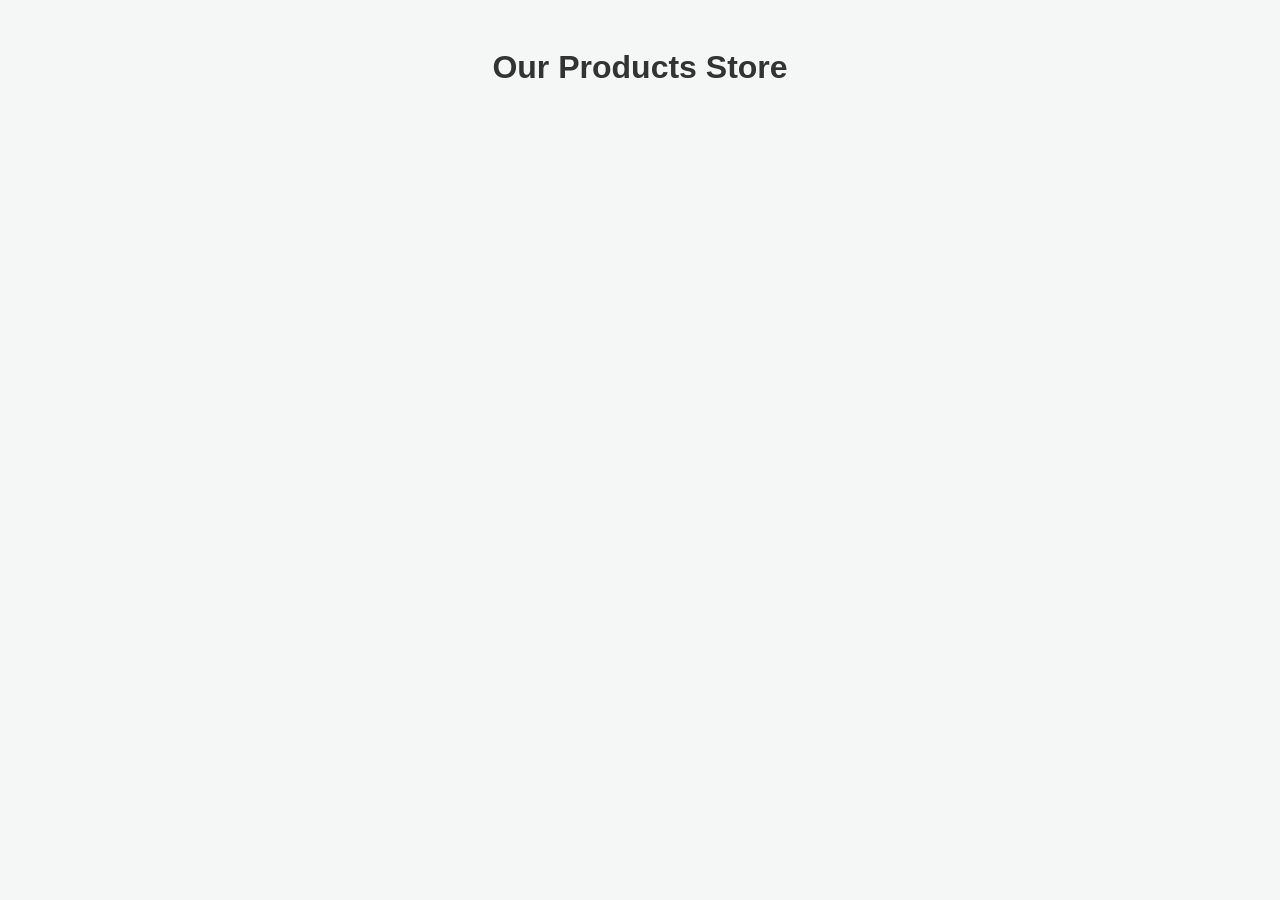
<file: API-calling/index.html>
<!DOCTYPE html>
<html lang="en">
<head>
  <meta charset="UTF-8">
  <title>Product Store</title>
  <style>
    /* Clean & Modern UI Grid Styling */
    body { font-family: 'Poppins', sans-serif; background: #f4f7f6; padding: 20px; }
    h1 { text-align: center; color: #333; }
    
    .store-grid {
      display: grid;
      grid-template-columns: repeat(auto-fit, minmax(250px, 1fr));
      gap: 20px;
      max-width: 1200px;
      margin: 0 auto;
    }
    
    .card {
      background: #fff;
      border-radius: 12px;
      padding: 15px;
      box-shadow: 0 4px 10px rgba(0,0,0,0.08);
      text-align: center;
      transition: transform 0.2s ease;
    }
    .card:hover { transform: translateY(-5px); }
    .card img { width: 100%; height: 180px; object-fit: contain; border-radius: 8px; }
    .price { font-weight: bold; color: #2e7d32; font-size: 1.2rem; }
    .btn {
      display: inline-block;
      margin-top: 10px;
      background: #007bff;
      color: white;
      padding: 8px 16px;
      text-decoration: none;
      border-radius: 6px;
    }
  </style>
</head>
<body>

  <h1>Our Products Store</h1>
  <div id="product-list" class="store-grid">
    <!-- Yahan JavaScript se .map() chal kar cards render honge -->
  </div>

  <script>
    // Step 1: Element Select karo
    const container = document.getElementById('product-list');

    // Step 2: DummyJSON API se Data Fetch karo
    fetch('https://dummyjson.com/products')
      .then(function(res) {
        return res.json();
      })
      .then(function(data) {
        // DummyJSON humesha data ek object ke andar 'products' array mein deta hai!
        const productsArray = data.products;

        // Step 3: Map chalao aur HTML Cards banao (Jaise humne practice ki thi!)
        const cardsHTML = productsArray.map(function(product) {
          return `
            <div class="card">
              <img src="${product.thumbnail}" alt="${product.title}">
              <h3>${product.title}</h3>
              <p class="price">$${product.price}</p>
              
              <!-- URL Parameter: detail.html par Product ID bhej rahe hain -->
              <a href="detail.html?id=${product.id}" class="btn">View Details</a>
            </div>
          `;
        }).join(''); // array elements ko combine karke ek text banata hai

        // Step 4: DOM mein Render kardo
        container.innerHTML = cardsHTML;
      });
  </script>
</body>
</html>
</file>
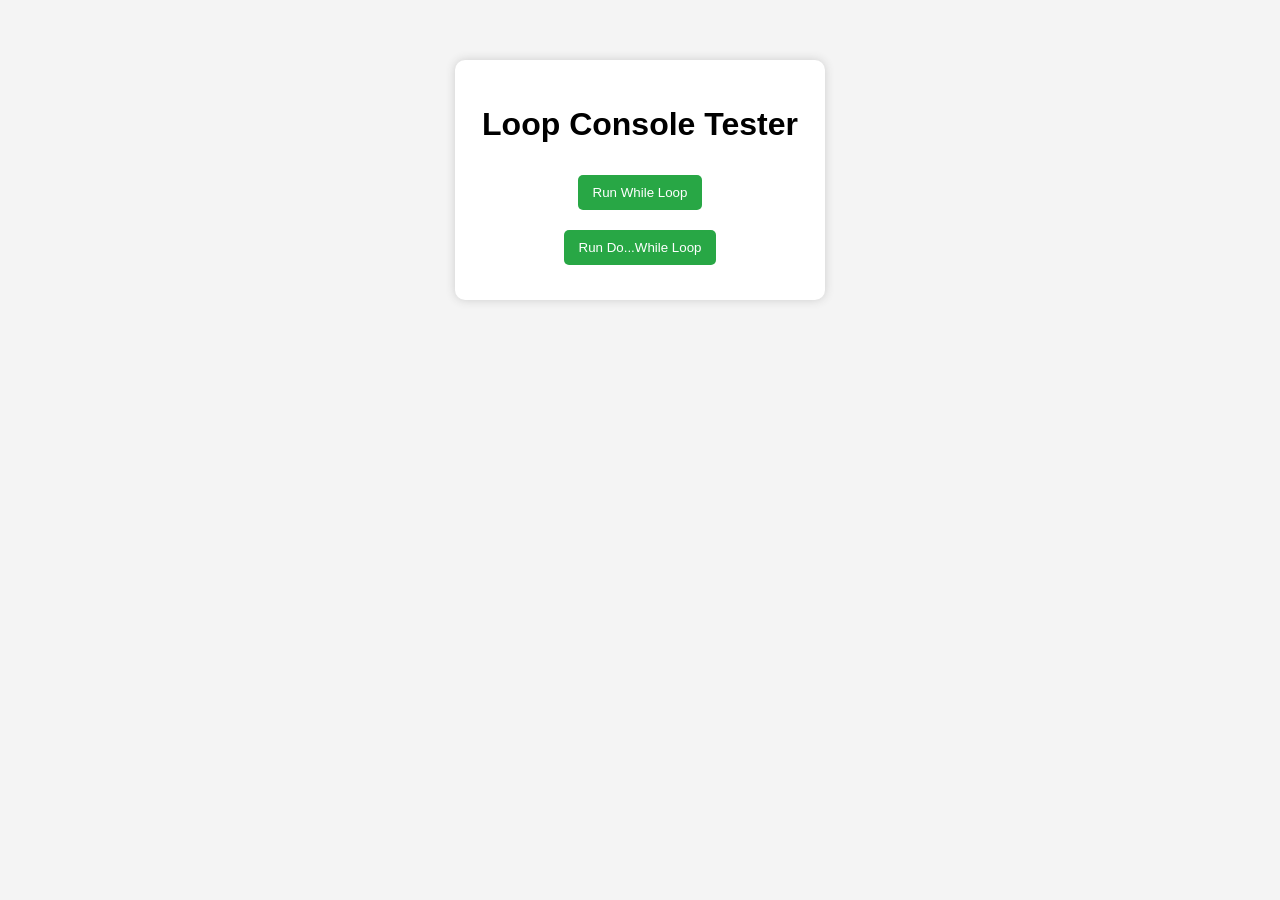
<file: fifth/index.html>
<!DOCTYPE html>
<html lang="en">
<head>
  <meta charset="UTF-8">
  <title>Loop Console Tester</title>
  <link rel="stylesheet" href="style.css">
</head>
<body>

  <div class="container">
    <h1>Loop Console Tester</h1>

    <button onclick="runWhile()">Run While Loop</button>
    <button onclick="runDoWhile()">Run Do...While Loop</button>
  </div>

  <script src="script.js"></script>
</body>
</html>
</file>
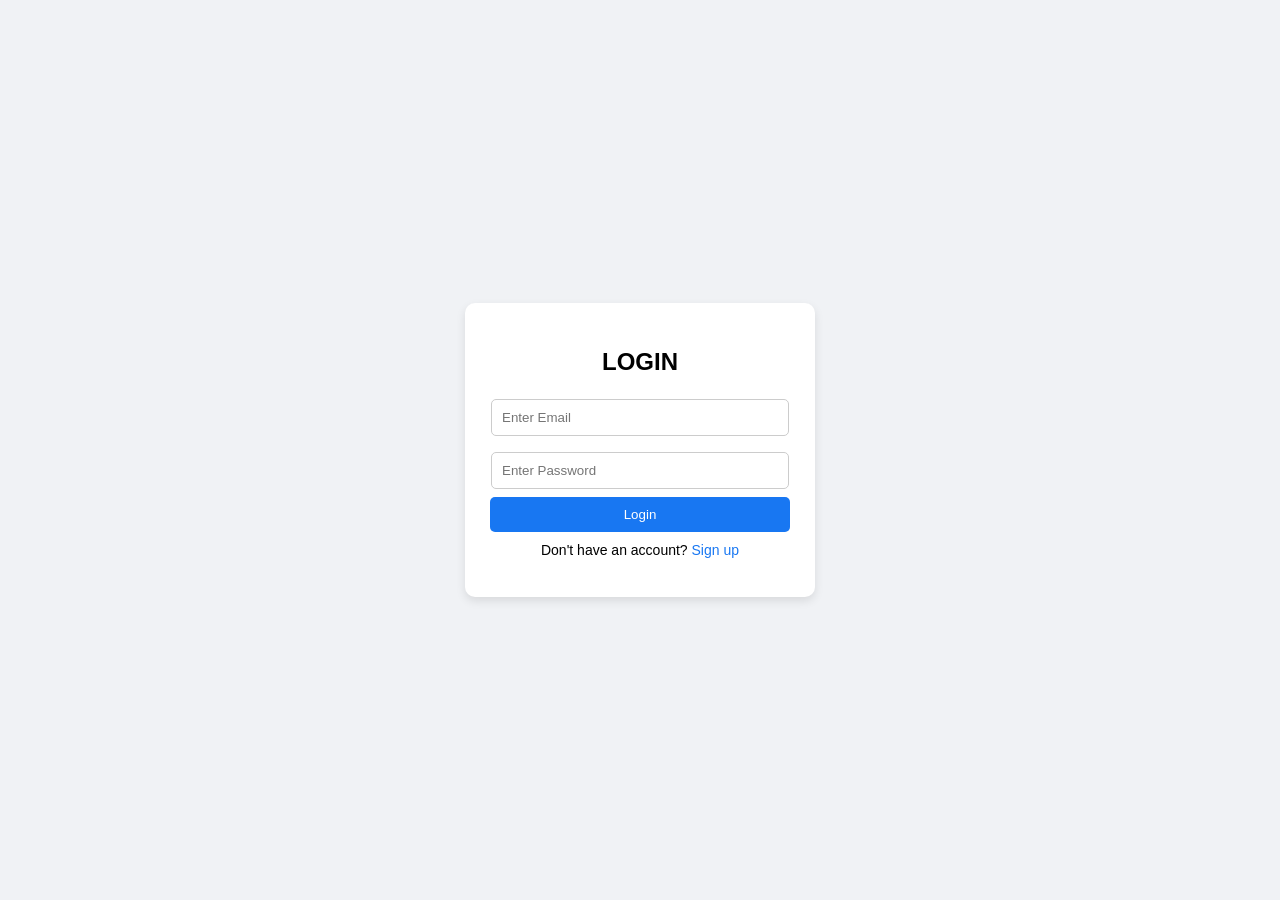
<file: signin-signup/index.html>
<!DOCTYPE html>
<html lang="en">
<head>
    <meta charset="UTF-8">
    <meta name="viewport" content="width=device-width, initial-scale=1.0">
    <title>Login Page</title>
    <link rel="stylesheet" href="signin.css">
</head>
<body>

<div class="container">

    <form onsubmit="handleLogin(event)">

        <h2>LOGIN</h2>

        <input id="email" type="email" placeholder="Enter Email">

        <input id="password" type="password" placeholder="Enter Password">

        <button type="submit">Login</button>

        <p>
            Don't have an account?
            <a href="#" onclick="goToSignup()">Sign up</a>
        </p>

    </form>

</div>

<script src="app.js"></script>
</body>
</html>
</file>
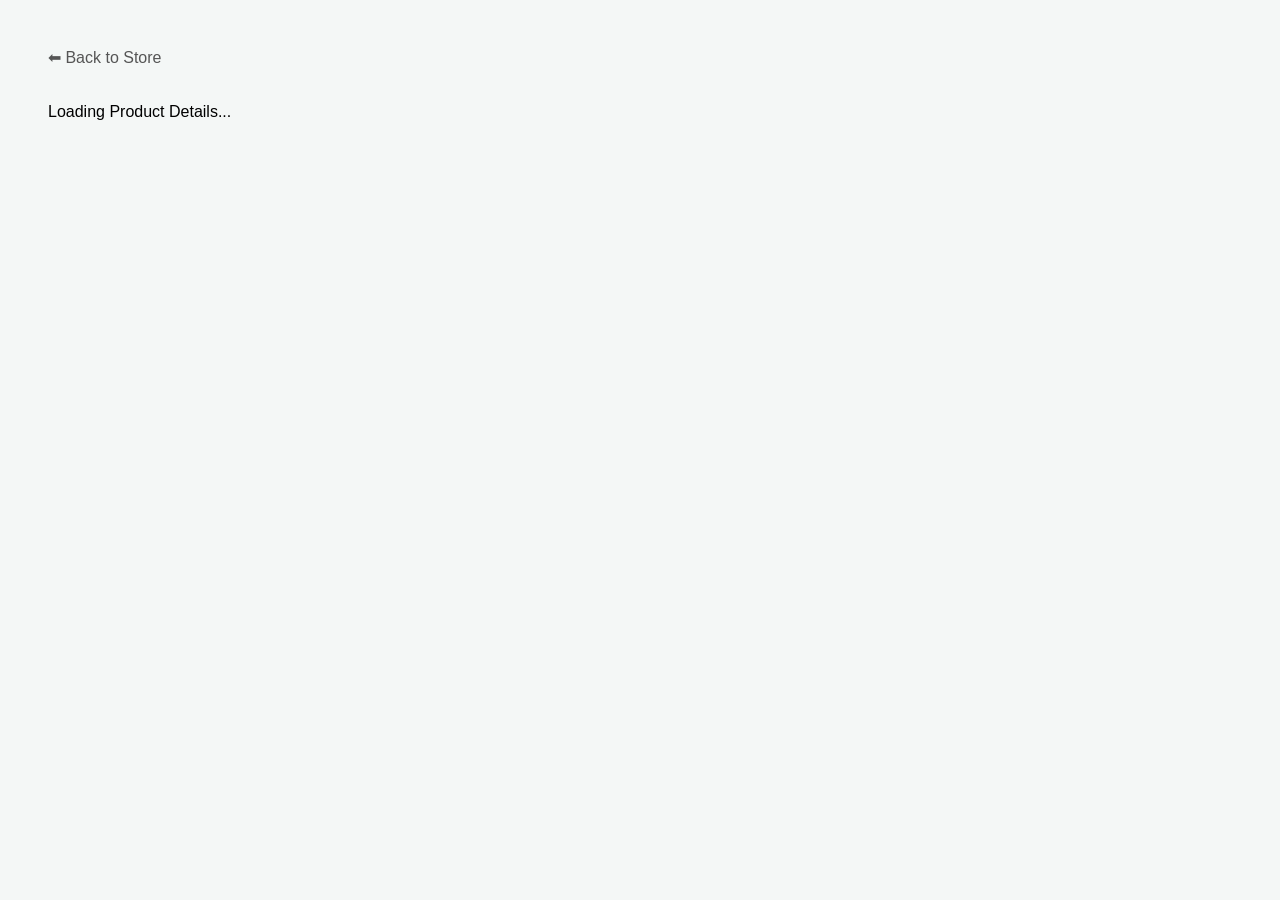
<file: API-calling/detail.html>
<!DOCTYPE html>
<html lang="en">
<head>
  <meta charset="UTF-8">
  <title>Product Detail</title>
  <style>
    body { font-family: sans-serif; background: #f4f7f6; padding: 40px; }
    .detail-card {
      max-width: 600px;
      margin: 0 auto;
      background: #fff;
      padding: 30px;
      border-radius: 12px;
      box-shadow: 0 4px 15px rgba(0,0,0,0.1);
      text-align: center;
    }
    .detail-card img { width: 100%; max-height: 300px; object-fit: contain; }
    .price { font-size: 1.5rem; color: #2e7d32; font-weight: bold; }
    .category { text-transform: uppercase; color: #888; font-size: 0.8rem; }
    .back-btn { text-decoration: none; color: #555; display: inline-block; margin-bottom: 20px; }
  </style>
</head>
<body>

  <a href="index.html" class="back-btn">⬅ Back to Store</a>
  
  <div id="product-detail">
    <p>Loading Product Details...</p>
  </div>

  <script>
    // Step 1: Browser ki URL se Product ID pakdo (Query Practice!)
    const urlParams = new URLSearchParams(window.location.search);
    const productId = urlParams.get('id'); // URL mein se '?id=2' ki value 2 nikaali

    const container = document.getElementById('product-detail');

    // Step 2: Specific Product API Call karo (ID ke sath)
    fetch('https://dummyjson.com/products/' + productId)
      .then(function(res) {
        return res.json();
      })
      .then(function(product) {
        // Ye Single Object hai, Array nahi hai, toh direct HTML banayenge
        container.innerHTML = `
          <div class="detail-card">
            <span class="category">${product.category}</span>
            <h1>${product.title}</h1>
            <img src="${product.thumbnail}" alt="${product.title}">
            <p>${product.description}</p>
            <p class="price">$${product.price}</p>
            <p><strong>Rating:</strong> ⭐ ${product.rating} / 5</p>
            <p><strong>Stock Left:</strong> ${product.stock} items</p>
          </div>
        `;
      });
  </script>
</body>
</html>
</file>
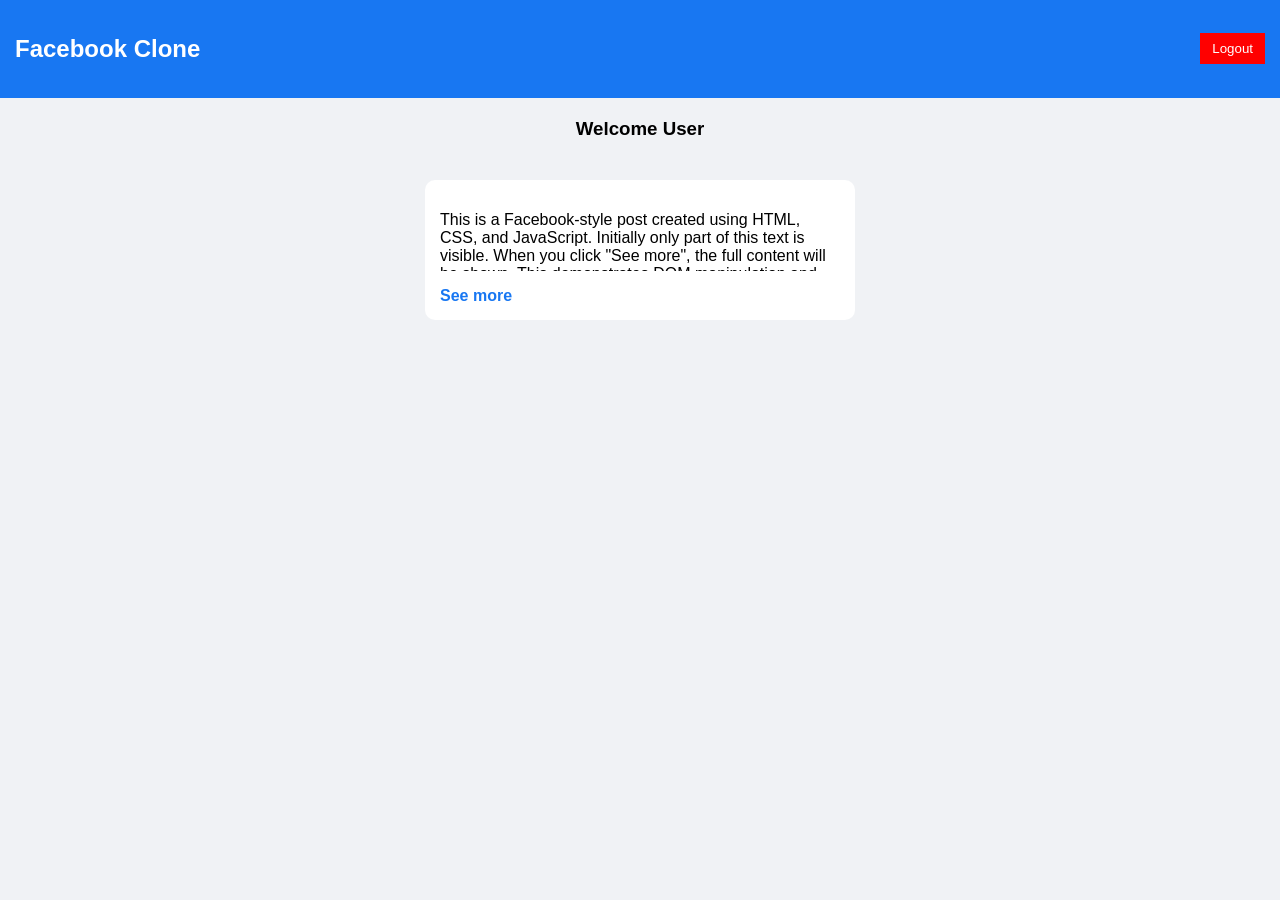
<file: signin-signup/home.html>
<!DOCTYPE html>
<html lang="en">
<head>
    <meta charset="UTF-8">
    <meta name="viewport" content="width=device-width, initial-scale=1.0">
    <title>Home</title>
    <link rel="stylesheet" href="home.css">
</head>
<body>

<!-- NAVBAR -->
<div class="navbar">
    <h2>Facebook Clone</h2>
    <button onclick="logout()">Logout</button>
</div>

<!-- WELCOME -->
<div class="welcome">
    <h3 id="userName">Welcome User</h3>
</div>

<!-- POST CARD -->
<div class="card">

    <p id="postText" class="text">
        This is a Facebook-style post created using HTML, CSS, and JavaScript.
        Initially only part of this text is visible. When you click "See more",
        the full content will be shown. This demonstrates DOM manipulation and
        interactive UI behavior using JavaScript.
    </p>

    <span id="toggleBtn">See more</span>

</div>

<script src="home.js"></script>
</body>
</html>
</file>
<file: fifth/style.css>
body {
  font-family: Arial, sans-serif;
  background: #f4f4f4;
  text-align: center;
  margin-top: 60px;
}

.container {
  background: white;
  width: 320px;
  margin: auto;
  padding: 25px;
  border-radius: 10px;
  box-shadow: 0 0 10px #ccc;
}

button {
  margin: 10px;
  padding: 10px 15px;
  border: none;
  background: #28a745;
  color: white;
  border-radius: 5px;
  cursor: pointer;
}

button:hover {
  background: #1e7e34;
}
</file>
<file: signin-signup/signin.css>
* {
    font-family: Arial, Helvetica, sans-serif;
}

body {
    margin: 0;
    background: #f0f2f5;
}

.container {
    display: flex;
    justify-content: center;
    align-items: center;
    height: 100vh;
}

/* form box */
form {
    background: white;
    padding: 25px;
    width: 300px;
    border-radius: 10px;
    text-align: center;
    box-shadow: 0 4px 10px rgba(0,0,0,0.1);
}

h2 {
    margin-bottom: 15px;
}

input {
    width: 92%;
    padding: 10px;
    margin: 8px 0;
    border: 1px solid #ccc;
    border-radius: 5px;
}

button {
    width: 100%;
    padding: 10px;
    background: #1877f2;
    color: white;
    border: none;
    border-radius: 5px;
    cursor: pointer;
}

button:hover {
    background: #166fe5;
}

/* link */
a {
    color: #1877f2;
    cursor: pointer;
    text-decoration: none;
}

a:hover {
    text-decoration: underline;
}

p {
    margin-top: 10px;
    font-size: 14px;
}
</file>
<file: signin-signup/home.css>
* {
    font-family: Arial, Helvetica, sans-serif;
}

body {
    margin: 0;
    background: #f0f2f5;
}

/* NAVBAR */
.navbar {
    background: #1877f2;
    color: white;
    padding: 15px;
    display: flex;
    justify-content: space-between;
    align-items: center;
}

.navbar button {
    padding: 8px 12px;
    background: red;
    border: none;
    color: white;
    cursor: pointer;
}

/* WELCOME */
.welcome {
    text-align: center;
    margin-top: 20px;
}

.card {
    width: 400px;
    margin: 40px auto;
    background: white;
    padding: 15px;
    border-radius: 10px;
}

.text {
    max-height: 60px;
    overflow: hidden;
    transition: 0.3s;
}

.text.active {
    max-height: 300px;
}

#toggleBtn {
    color: #1877f2;
    cursor: pointer;
    font-weight: bold;
}
</file>
